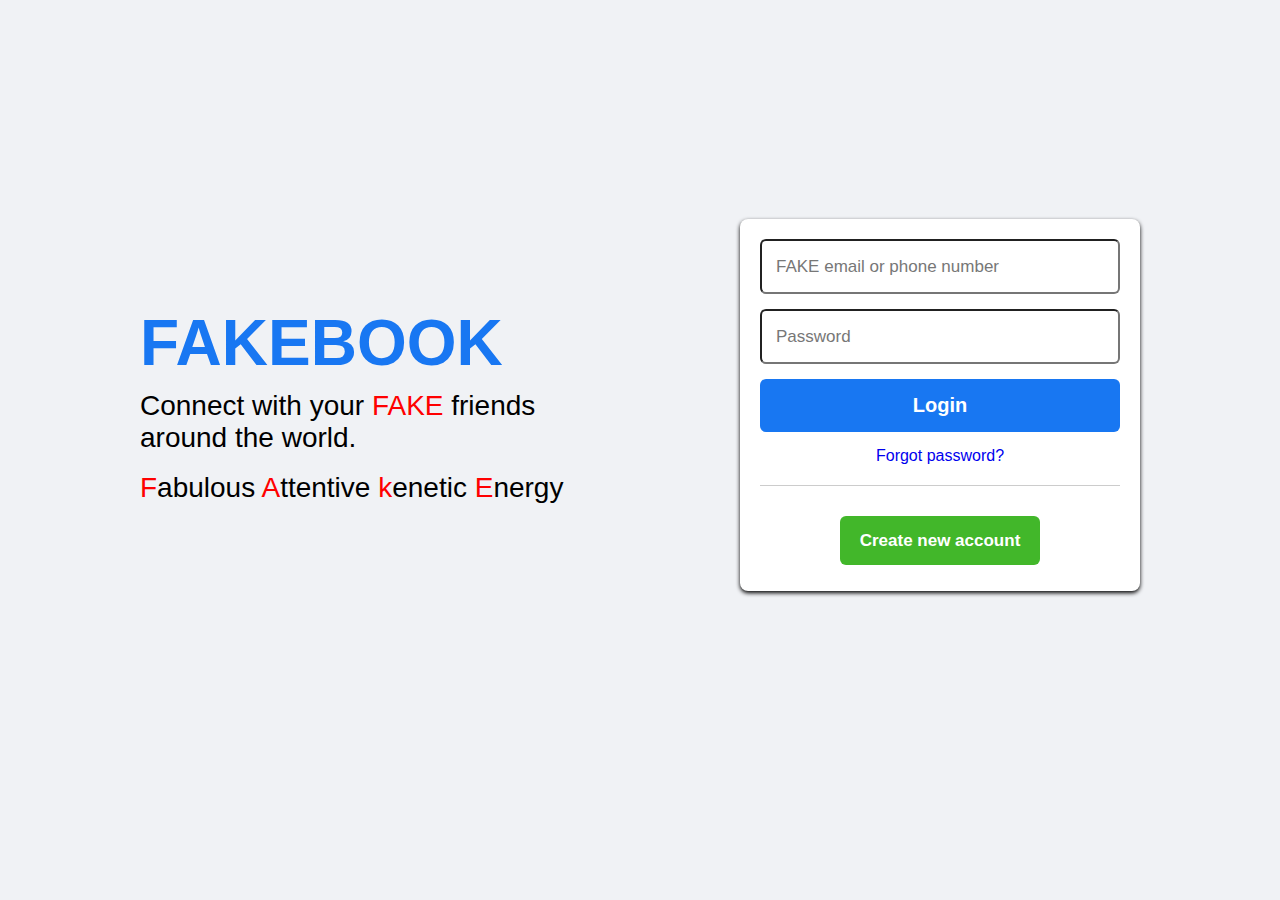
<file: index.html>
<html lang="en">
<head>
 <meta charset="UTF-8">
<meta name="viewport" content="width=device-width, initial-scale=1.0">
 <title>FAKEBOOK Login Page</title>
 <link rel="stylesheet" href="style.css">
 </head> <body>
<div class="container flex">
<div class="facebook-page flex">
<div class="text">
 <h1>FAKEBOOK</h1>
<p>Connect with your <span>FAKE</span> friends </p>
<p> around the world.</p>
<br>
<p><span>F</span>abulous <span>A</span>ttentive <span>k</span>enetic
<span>E</span>nergy </p>
</div>
<form action="">
<input id="inputuser" type= "text" placeholder="FAKE email or phone number" >
<input id="inputpass" type= "text" placeholder="Password" >
<div class="link">

<button id="btnlogin" class="login">Login</button>

<a href="main.html" class="forgot">Forgot password?</a>
</div>
<hr>
<div class="button">
<a href="main.html">Create new account</a>
</div>
</form>
</div>
</div>
<script src='login.js'></script>
</body>
</html>
</file>
<file: style.css>
* {

  margin: 0;
  padding: 0;
  box-sizing: border-box;
  font-family: 'Roboto', sans-serif;
}

.flex {
  display: flex;
  align-items: center;
}

.container {
  padding: 0 15px;
  min-height: 100vh;
  justify-content: center;
  background: #f0f2f5;
}

.facebook-page {
  justify-content: space-between;
  max-width: 1000px;
  width: 100%;
}

.facebook-page {
  margin-bottom: 90px;
}

.facebook-page h1 {
  color: #1877f2;
  font-size: 4rem;
  margin-bottom: 10px;
}

.facebook-page p {
  font-size: 1.75rem;
  white-space: nowrap;
}

form {
  display: flex;
  flex-direction: column;
  background: #fff;
  border-radius: 8px;
  padding: 20px;
  box-shadow: 0 2px 4px;
  max-width: 400px;
  width: 100%;
}

form input {
  height: 55px;
  width: 100%
  border: 1px solid #ccc;
  border-radius: 6px;
  margin-bottom: 15px;
  font-size: 1rem;
  padding: 0 14px;
}

form input:focus {
  outline: none;
  border-color: #1877f2;
}

::placeholder {
  color: #777;
  font-size: 1.063rem;
}

.link {
  display: flex;
  flex-direction: column;
  text-align: center;
  gap: 15px;
}

.link .login {
  border: none;
  outline: none;
  cursor: pointer;
  background: #1877f2;
  padding: 15px 0;
  border-radius: 6px;
  color: #fff;
  font-size: 1.25rem;
  font-weight: 600;
  transition: 0.2s ease;
}

span {
  color: red;
}

.link .login:hover {
  background: #0d65d9;
}

form a {
  text-decoration: none;
}

.link .forgot:hover {
  color: #1877f2;
  font-size: 0.875rem;
}

.link .forgot:hover {
  text-decoration: underline;
}

hr {
  border: none;
  height: 1px;
  background-color: #ccc;
  margin-bottom: 20px;
  margin-top: 20px;
}

.button {
  margin-top: 25px;
  text-align: center;
  margin-bottom: 20px;
}

.button a {
  padding: 15px 20px;
  background: #42b72a;
  border-radius: 6px;
  color: #fff;
  font-size: 1.063rem;
  font-weight: 600;
  transition: 0.2s ease;
}

.button a:hover {
  background: #3ba626;
}

@media (max-width: 900px) {
  .facebook-page {
    flex-direction: column;
	text-align: center;
  }
  
  .facebook-page .text {
    margin-bottom: 30px;
  }
}

@media (max-width: 460px) {
  .facebook-page h1 {
    font-size: 3.5rem;
  }
  
  .facebook-page p {
    font-size: 1.3rem;
  }
  
  form {
    padding: 15px;
  }
}
</file>
